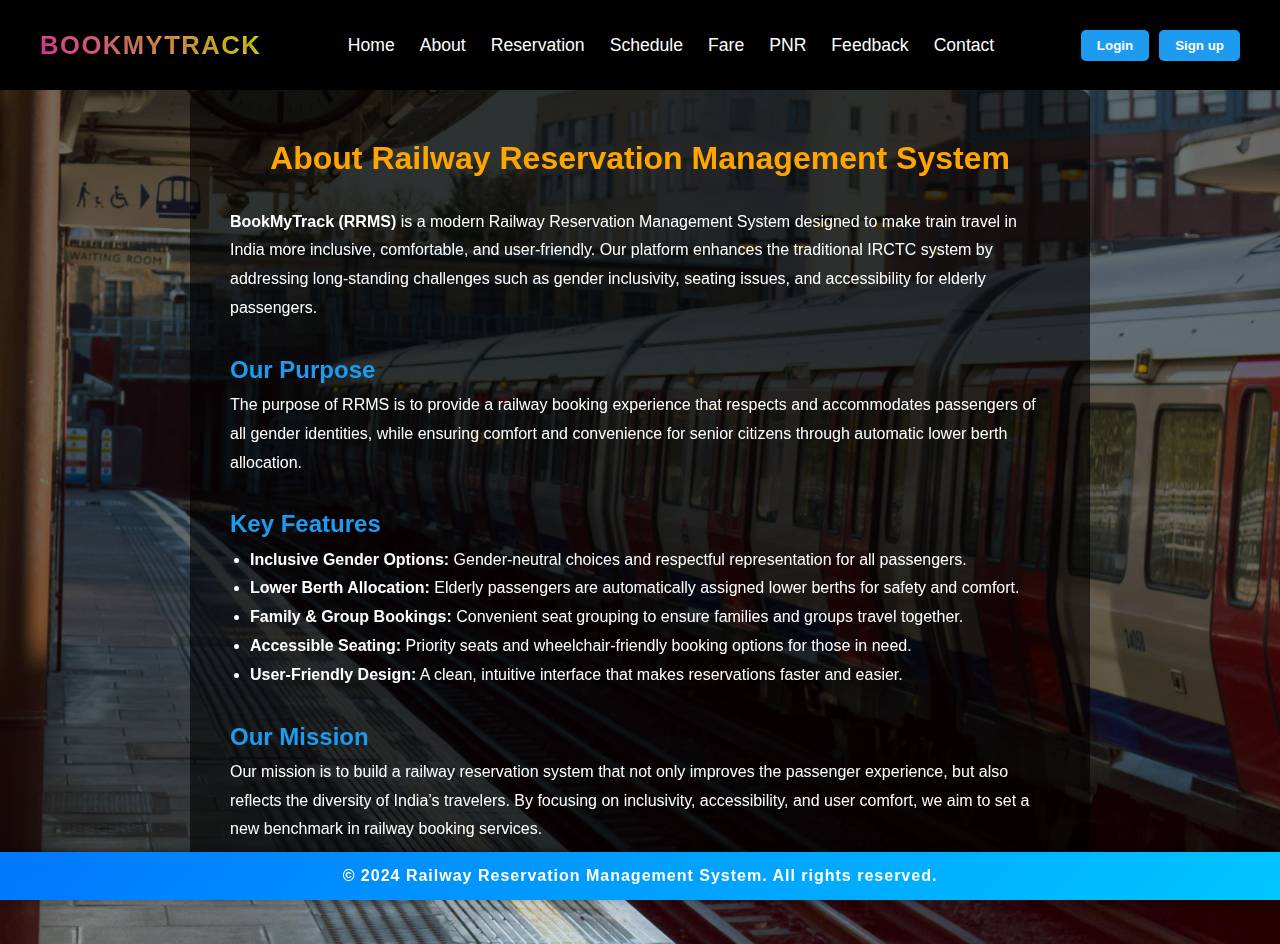
<file: about.html>
<!DOCTYPE html>
<html lang="en">
<head>
  <meta charset="UTF-8">
  <meta name="viewport" content="width=device-width, initial-scale=1.0">
  <title>BookMyTrack - About</title>
  <link rel="stylesheet" href="style.css">
  <link rel="stylesheet" href="about.css">
</head>
<body>
  <!-- Navbar -->
  <nav>
    <div class="logo">BookMyTrack</div>
     <div class="links">
      <a href="index.html">Home</a>
      <a href="about.html">About</a>
      <a href="reservation.html">Reservation</a>
      <a href="schedule.html">Schedule</a>
      <a href="fare.html">Fare</a>
      <a href="pnr.html">PNR</a>
      <a href="feedback.html">Feedback</a>
      <a href="contact.html">Contact</a>
    </div>
    <div class="buttons">
      <a href="login.html"><button>Login</button></a>
      <a href="registration.html"><button>Sign up</button></a>
    </div>
  </nav>

  <!-- About Section -->
  <div class="about-container">
    <h1>About Railway Reservation Management System</h1>
    <p>
      <strong>BookMyTrack (RRMS)</strong> is a modern Railway Reservation Management System
      designed to make train travel in India more inclusive, comfortable, and user-friendly.
      Our platform enhances the traditional IRCTC system by addressing long-standing challenges
      such as gender inclusivity, seating issues, and accessibility for elderly passengers.
    </p>

    <h2>Our Purpose</h2>
    <p>
      The purpose of RRMS is to provide a railway booking experience that respects and accommodates
      passengers of all gender identities, while ensuring comfort and convenience for senior citizens
      through automatic lower berth allocation.
    </p>

    <h2>Key Features</h2>
    <ul>
      <li><strong>Inclusive Gender Options:</strong> Gender-neutral choices and respectful representation for all passengers.</li>
      <li><strong>Lower Berth Allocation:</strong> Elderly passengers are automatically assigned lower berths for safety and comfort.</li>
      <li><strong>Family & Group Bookings:</strong> Convenient seat grouping to ensure families and groups travel together.</li>
      <li><strong>Accessible Seating:</strong> Priority seats and wheelchair-friendly booking options for those in need.</li>
      <li><strong>User-Friendly Design:</strong> A clean, intuitive interface that makes reservations faster and easier.</li>
    </ul>

    <h2>Our Mission</h2>
    <p>
      Our mission is to build a railway reservation system that not only improves the passenger experience,
      but also reflects the diversity of India’s travelers. By focusing on inclusivity, accessibility,
      and user comfort, we aim to set a new benchmark in railway booking services.
    </p>
  </div>

  <!-- Footer -->
  <footer>
    &copy; 2024 Railway Reservation Management System. All rights reserved.
  </footer>
</body>
</html>
</file>
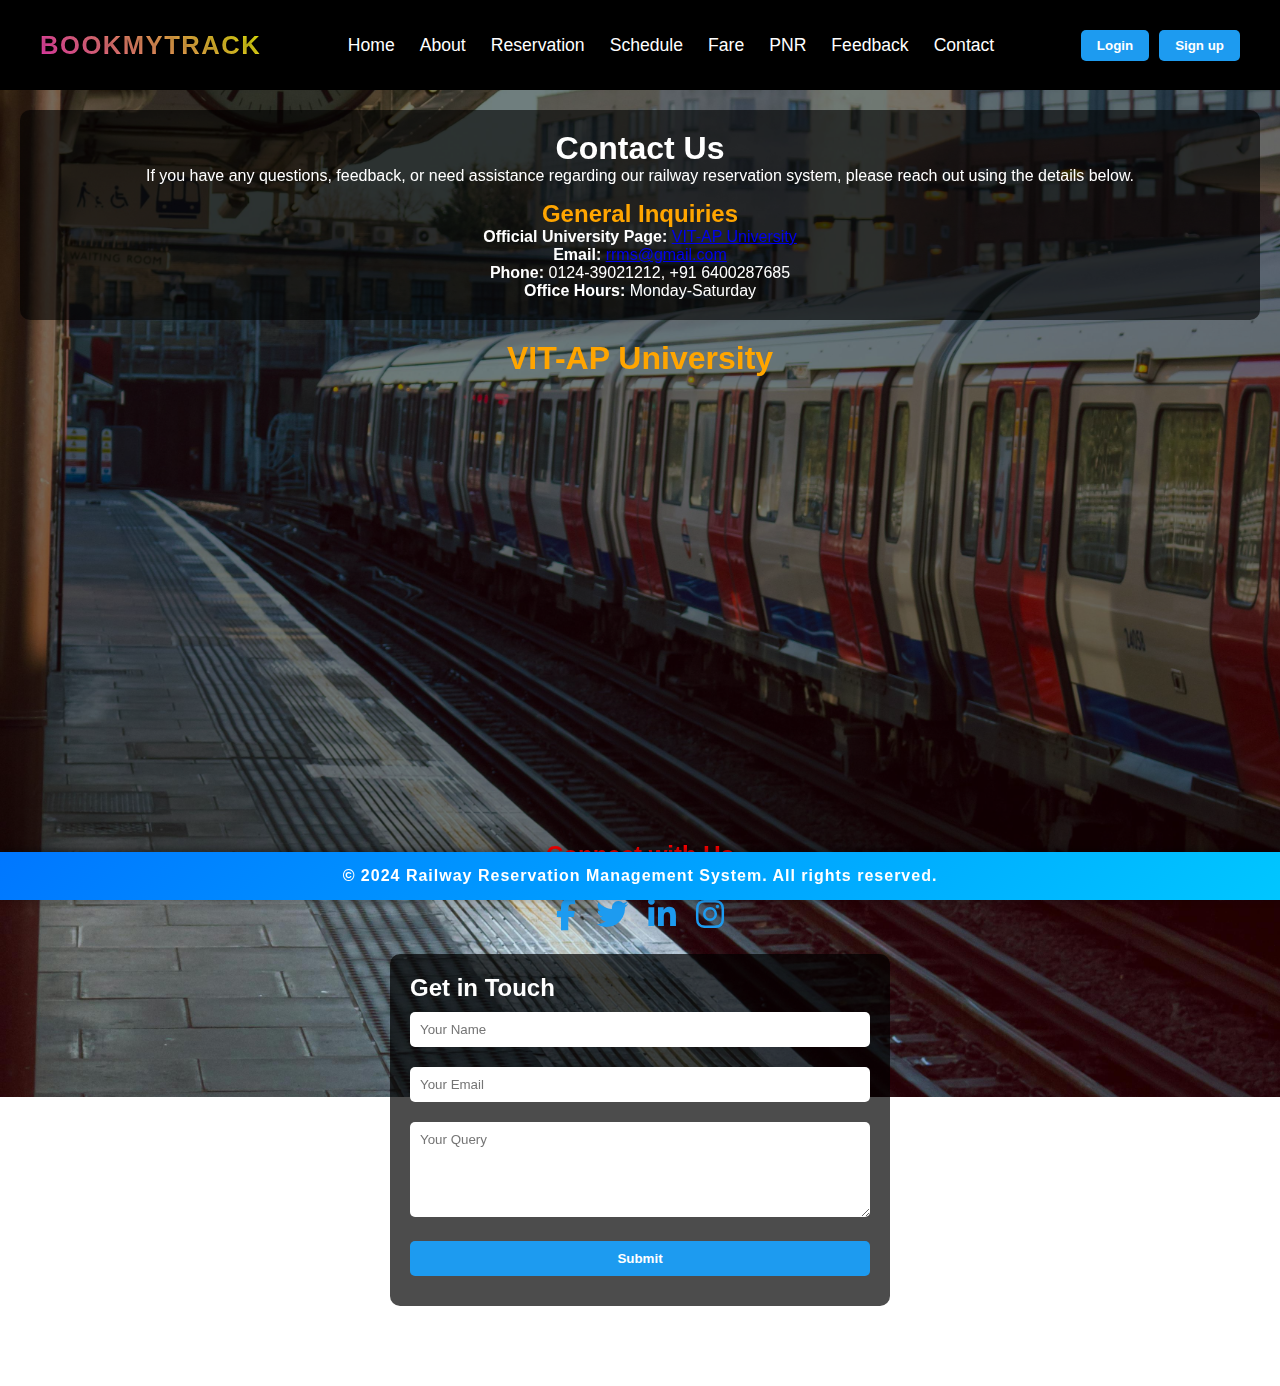
<file: contact.html>
<!DOCTYPE html>
<html lang="en">
<head>
  <meta charset="UTF-8">
  <meta name="viewport" content="width=device-width, initial-scale=1.0">
  <title>BookMyTrack - Contact</title>
  <link rel="stylesheet" href="style.css">
  <link rel="stylesheet" href="contact.css">
  <link rel="stylesheet" href="https://cdnjs.cloudflare.com/ajax/libs/font-awesome/6.6.0/css/all.min.css">
  
  <script>
    function validateForm() {
      const emailField = document.getElementById("email");
      const emailPattern = /^[^ ]+@[^ ]+\.(com)$/; 
      const email = emailField.value;

      if (!email.match(emailPattern)) {
        alert("Please enter a valid email address ending with '.com'.");
        return false;
      }

      document.getElementById("confirmationMessage").style.display = "block";
      document.getElementById("contactForm").reset();
      return false; 
    }
  </script>
</head>
<body>
  <!-- Navbar -->
  <nav>
    <div class="logo">BookMyTrack</div>
     <div class="links">
      <a href="index.html">Home</a>
      <a href="about.html">About</a>
      <a href="reservation.html">Reservation</a>
      <a href="schedule.html">Schedule</a>
      <a href="fare.html">Fare</a>
      <a href="pnr.html">PNR</a>
      <a href="feedback.html">Feedback</a>
      <a href="contact.html">Contact</a>
    </div>
    <div class="buttons">
      <a href="login.html"><button>Login</button></a>
      <a href="registration.html"><button>Sign up</button></a>
    </div>
  </nav>

  <!-- Contact Section -->
  <div class="container">
    <div class="content">
      <h1>Contact Us</h1>
      <p>If you have any questions, feedback, or need assistance regarding our railway reservation system, please reach out using the details below.</p>
      <div class="contact-info">
        <h2>General Inquiries</h2>
        <p><strong>Official University Page:</strong> <a href="https://vitap.ac.in/" target="_blank">VIT-AP University</a></p>
        <p><strong>Email:</strong> <a href="mailto:rrms@gmail.com">rrms@gmail.com</a></p>
        <p><strong>Phone:</strong> 0124-39021212, +91 6400287685</p>
        <p><strong>Office Hours:</strong> Monday-Saturday</p>
      </div>
    </div>

    <h1 style="color: orange; margin-top: 20px;">VIT-AP University</h1>
    <iframe src="https://www.google.com/maps/embed?pb=!1m18!1m12!1m3!1d3825.574674580178!2d80.49662157592765!3d16.497060527841082!2m3!1f0!2f0!3f0!3m2!1i1024!2i768!4f13.1!3m3!1m2!1s0x3a35f27d40f21c55%3A0x1490eacd54859850!2sVIT-AP%20University!5e0!3m2!1sen!2sin!4v1727515856056!5m2!1sen!2sin" allowfullscreen="" loading="lazy"></iframe>

    <div class="social-media">
      <h2 style="color: red;">Connect with Us</h2>
      <p>Follow us on social media:</p>
      <div class="social-icons">
        <a href="http://facebook.com/railwayreservation" target="_blank"><i class="fab fa-facebook-f"></i></a>
        <a href="http://twitter.com/railwayreserve" target="_blank"><i class="fab fa-twitter"></i></a>
        <a href="http://linkedin.com/company/railwayreservation" target="_blank"><i class="fab fa-linkedin-in"></i></a>
        <a href="https://instagram.com" target="_blank"><i class="fab fa-instagram"></i></a>
      </div>
    </div>

    <div class="get-in-touch-form">
      <h2>Get in Touch</h2>
      <div id="confirmationMessage">Thank you for your query!</div>
      <form id="contactForm" onsubmit="return validateForm()">
        <input type="text" name="name" placeholder="Your Name" required>
        <input type="email" id="email" name="email" placeholder="Your Email" required>
        <textarea name="query" rows="5" placeholder="Your Query" required></textarea>
        <button type="submit">Submit</button>
      </form>
    </div>
  </div>

  <!-- Footer -->
  <footer>
    &copy; 2024 Railway Reservation Management System. All rights reserved.
  </footer>
</body>
</html>
</file>
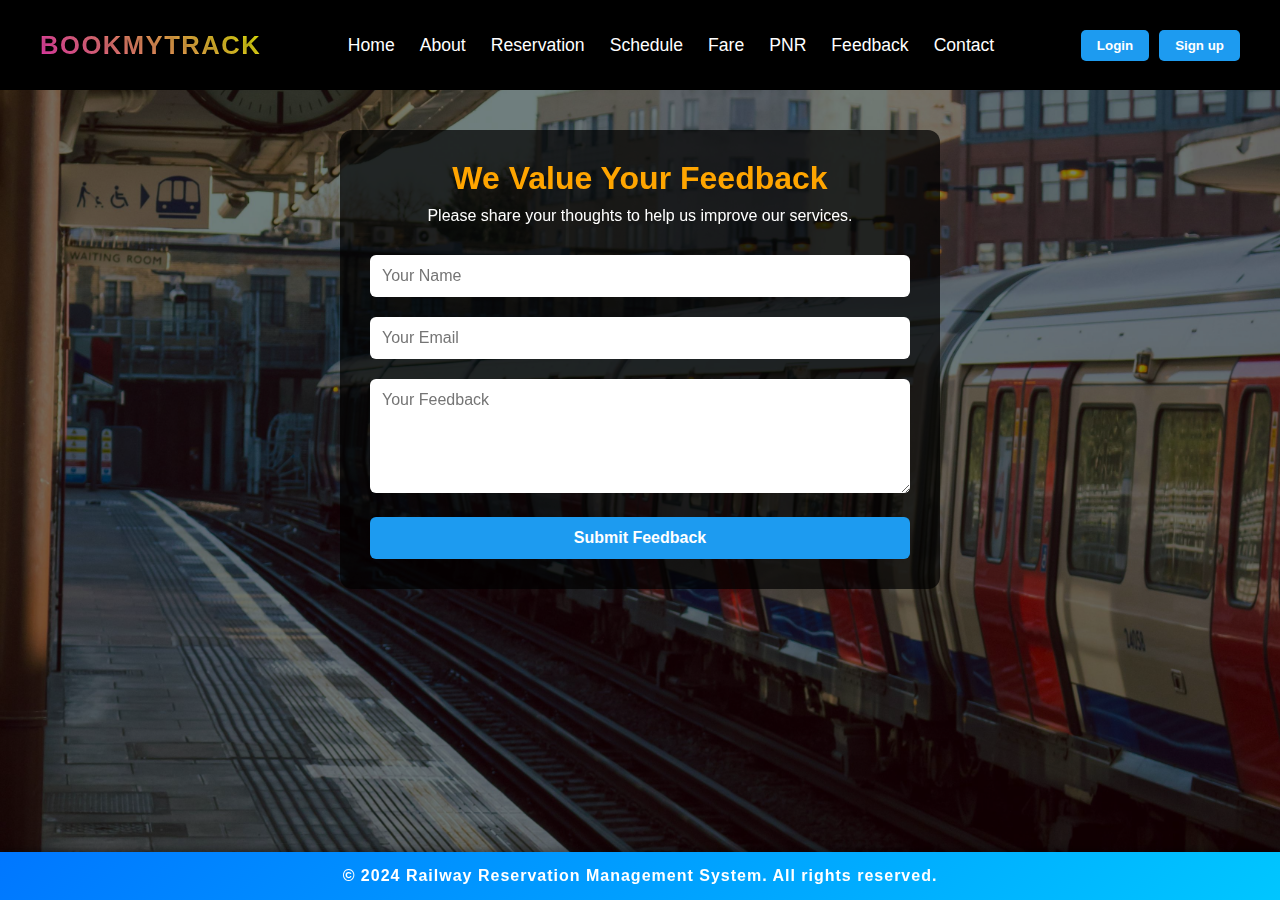
<file: feedback.html>
<!DOCTYPE html>
<html lang="en">
<head>
  <meta charset="UTF-8">
  <meta name="viewport" content="width=device-width, initial-scale=1.0">
  <title>BookMyTrack - Feedback</title>
  <link rel="stylesheet" href="style.css">
  <link rel="stylesheet" href="feedback.css">
</head>
<body>
  <!-- Navbar -->
  <nav>
    <div class="logo">BookMyTrack</div>
     <div class="links">
      <a href="index.html">Home</a>
      <a href="about.html">About</a>
      <a href="reservation.html">Reservation</a>
      <a href="schedule.html">Schedule</a>
      <a href="fare.html">Fare</a>
      <a href="pnr.html">PNR</a>
      <a href="feedback.html">Feedback</a>
      <a href="contact.html">Contact</a>
    </div>
    <div class="buttons">
      <a href="login.html"><button>Login</button></a>
      <a href="registration.html"><button>Sign up</button></a>
    </div>
  </nav>

  <!-- Feedback Section -->
  <div class="feedback-container">
    <h1>We Value Your Feedback</h1>
    <p>Please share your thoughts to help us improve our services.</p>
    <div id="feedbackMessage"></div>
    <form id="feedbackForm" onsubmit="return submitFeedback()">
      <input type="text" name="name" placeholder="Your Name" required>
      <input type="email" name="email" placeholder="Your Email" required>
      <textarea name="message" rows="5" placeholder="Your Feedback" required></textarea>
      <button type="submit">Submit Feedback</button>
    </form>
  </div>

  <!-- Footer -->
  <footer>
    &copy; 2024 Railway Reservation Management System. All rights reserved.
  </footer>

  <script>
    function submitFeedback() {
      const feedbackBox = document.getElementById("feedbackMessage");
      feedbackBox.style.display = "block";
      feedbackBox.style.backgroundColor = "rgba(0,128,0,0.8)";
      feedbackBox.innerText = "Thank you for your valuable feedback!";
      document.getElementById("feedbackForm").reset();
      return false; // prevent actual form submit
    }
  </script>
</body>
</html>
</file>
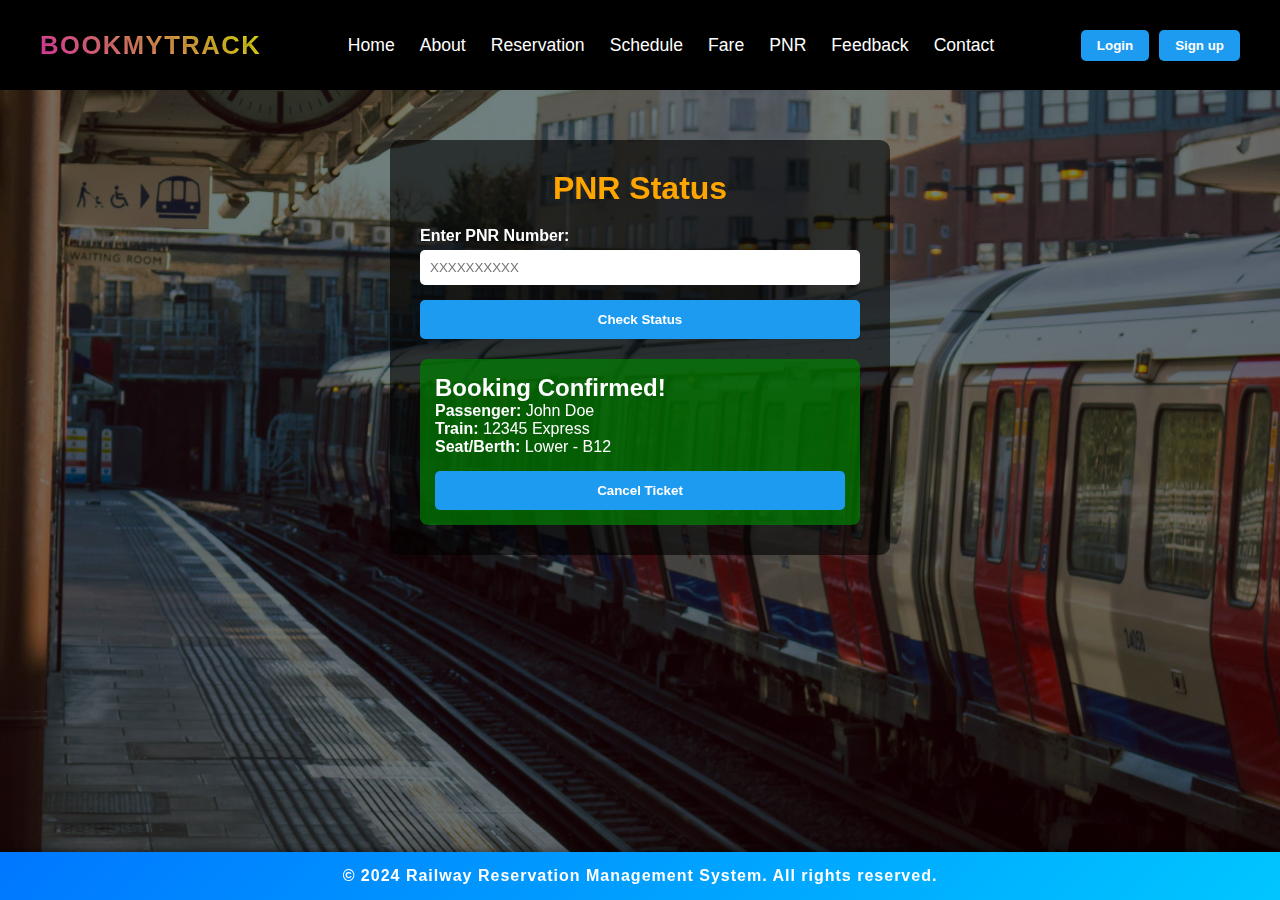
<file: pnr.html>
<!DOCTYPE html>
<html lang="en">
<head>
  <meta charset="UTF-8">
  <meta name="viewport" content="width=device-width, initial-scale=1.0">
  <title>BookMyTrack - PNR Status</title>
  <link rel="stylesheet" href="style.css">
  <link rel="stylesheet" href="pnr.css">
</head>
<body>
  <!-- Navbar -->
  <nav>
    <div class="logo">BookMyTrack</div>
    <div class="links">
      <a href="index.html">Home</a>
      <a href="about.html">About</a>
      <a href="reservation.html">Reservation</a>
      <a href="schedule.html">Schedule</a>
      <a href="fare.html">Fare</a>
      <a href="pnr.html">PNR</a>
      <a href="feedback.html">Feedback</a>
      <a href="contact.html">Contact</a>
    </div>
    <div class="buttons">
      <a href="login.html"><button>Login</button></a>
      <a href="registration.html"><button>Sign up</button></a>
    </div>
  </nav>

  <!-- PNR Section -->
  <div class="pnr-container">
    <h1>PNR Status</h1>
    <form>
      <label>Enter PNR Number:</label>
      <input type="text" name="pnr" placeholder="XXXXXXXXXX" required>
      <button type="submit">Check Status</button>
    </form>

    <!-- PNR Result -->
    <div class="pnr-result">
      <h2>Booking Confirmed!</h2>
      <p><strong>Passenger:</strong> John Doe</p>
      <p><strong>Train:</strong> 12345 Express</p>
      <p><strong>Seat/Berth:</strong> Lower - B12</p>
      <button onclick="alert('Ticket Cancelled');">Cancel Ticket</button>
    </div>
  </div>

  <!-- Footer -->
  <footer>
    &copy; 2024 Railway Reservation Management System. All rights reserved.
  </footer>
</body>
</html>
</file>
<file: style.css>
/* ========== GLOBAL STYLES ========== */
* {
  margin: 0;
  padding: 0;
  box-sizing: border-box;
  font-family: Arial, Helvetica, sans-serif;
}

html::before {
  content: '';
  position: fixed;
  top: 0;
  left: 0;
  width: 100%;
  height: 100%;
  background: rgba(0, 0, 0, 0.5); /* overlay darkness */
  z-index: 0;
}

body {
  min-height: 100vh;
  background: url("pexels-dom-j-7304-297836.jpg") center/cover fixed no-repeat;
  position: relative;
  z-index: 1;
  color: white;
  padding-bottom: 60px; /* spacing above footer */
}

/* ========== NAVBAR ========== */
nav {
  width: 100%;
  background-color: black;
  height: 10vh;
  display: flex;
  justify-content: space-between;
  align-items: center;
  padding: 0 40px;
  position: sticky;
  top: 0;
  z-index: 1000;
}

nav .logo {
  font-size: 1.6rem; /* decreased from 2rem */
  font-weight: 900;
  background: linear-gradient(45deg, #ff00f7, #eeee09, #89f200, #05e6d3);
  background-size: 400% 400%;
  -webkit-background-clip: text;
  -webkit-text-fill-color: transparent;
  font-family: 'Poppins', sans-serif;
  letter-spacing: 1.5px;
  text-transform: uppercase;
  text-shadow: 0 0 4px rgba(0,0,0,0.3);
  animation: gradientAnimation 6s ease infinite;
  transition: transform 0.3s, text-shadow 0.3s;
}

nav .logo:hover {
  transform: rotate(-3deg) scale(1.1); /* slightly smaller rotation & scale */
  text-shadow: 0 0 12px rgba(255,255,255,0.7);
  cursor: pointer;
}

@keyframes gradientAnimation {
  0% {background-position: 0% 50%;}
  50% {background-position: 100% 50%;}
  100% {background-position: 0% 50%;}
}


nav .links {
  display: flex;
  gap: 25px;
}

nav .links a {
  color: white;
  text-decoration: none;
  font-size: 1.1rem;
  transition: color 0.3s ease;
}

nav .links a:hover {
  color: #1d9bf0;
}

nav .buttons {
  display: flex;
  gap: 10px;
}

nav .buttons a button {
  padding: 8px 16px;
  background-color: #1d9bf0;
  border: none;
  border-radius: 5px;
  color: white;
  font-weight: bold;
  cursor: pointer;
  transition: 0.3s;
}

nav .buttons a button:hover {
  background-color: transparent;
  border: 2px solid #1d9bf0;
  color: #1d9bf0;
}

/* ========== SECTIONS ========== */
section {
  width: 100%;
  min-height: 90vh;
  display: flex;
  justify-content: center;
  align-items: center;
  padding: 40px;
  text-align: center;
}

/* ========== FOOTER ========== */
footer {
  background: linear-gradient(135deg, #0077ff, #00c6ff);
  color: white;
  text-align: center;
  padding: 15px;
  font-size: 1rem;
  font-weight: bold;
  letter-spacing: 1px;
  position: fixed;
  bottom: 0;
  left: 0;
  width: 100%;
  box-shadow: 0 -2px 8px rgba(0,0,0,0.4);
}



/* Hero Section */
.hero {
  display: flex;
  flex-wrap: wrap;
  justify-content: space-between;
  align-items: center;
  padding: 60px 40px;
  background: linear-gradient(rgba(0,0,0,0.5), rgba(0,0,0,0.5)),
              url('images/background.jpg') center/cover no-repeat;
  color: white;
}

.hero-text {
  flex: 1 1 500px;
  text-align: left;
}

.hero-text h1 {
  font-size: 3rem;
  margin-bottom: 20px;
  color: #ffb400;
}

.hero-text p {
  font-size: 1.2rem;
  margin-bottom: 30px;
}

.cta-btn {
  background-color: #1d9bf0;
  color: white;
  padding: 15px 25px;
  font-size: 1.1rem;
  border: none;
  border-radius: 50px;
  cursor: pointer;
  transition: 0.3s;
}

.cta-btn:hover {
  background-color: #005bb5;
}

.hero-image {
  flex: 1 1 500px;
  text-align: center;
}

.hero-image img {
  width: 100%;
  max-width: 500px;
  border-radius: 15px;
}

/* Features Section */
.features {
  padding: 60px 40px;
  text-align: center;
  background-color: rgba(0,0,0,0.7);
}

.features h2 {
  font-size: 2.5rem;
  margin-bottom: 40px;
  color: #ffb400;
}

.feature-cards {
  display: flex;
  flex-wrap: wrap;
  justify-content: center;
  gap: 30px;
}

.card {
  background-color: rgba(255,255,255,0.1);
  padding: 30px;
  border-radius: 15px;
  width: 250px;
  transition: 0.3s;
}

.card:hover {
  background-color: rgba(255,255,255,0.2);
  transform: translateY(-5px);
}

.card i {
  font-size: 2.5rem;
  color: #1d9bf0;
  margin-bottom: 15px;
}

.card h3 {
  font-size: 1.5rem;
  margin-bottom: 10px;
}

.card p {
  font-size: 1rem;
}
</file>
<file: about.css>
.about-container {
  padding: 40px;
  max-width: 900px;
  margin: 0 auto;
  background-color: rgba(0,0,0,0.6);
  border-radius: 10px;
  color: white;
  line-height: 1.8;
}

.about-container h1 {
  color: orange;
  margin-bottom: 20px;
  text-align: center;
}

.about-container h2 {
  color: #1d9bf0;
  margin-top: 25px;
}

.about-container ul {
  margin-left: 20px;
  list-style-type: disc;
}
</file>
<file: contact.css>
.container {
  padding: 20px;
  text-align: center;
  color: white;
}

.content {
  background-color: rgba(0, 0, 0, 0.6);
  padding: 20px;
  border-radius: 10px;
  margin-bottom: 20px;
}

.contact-info h2 {
  margin-top: 15px;
  color: orange;
}

iframe {
  margin: 20px auto;
  width: 100%;
  max-width: 600px;
  height: 400px;
  border: none;
  border-radius: 10px;
}

.social-media {
  margin: 20px 0;
}

.social-icons {
  display: flex;
  justify-content: center;
  gap: 20px;
  margin-top: 10px;
}

.social-icons a {
  font-size: 2rem;
  color: #1d9bf0;
  transition: 0.3s;
}

.social-icons a:hover {
  color: white;
}

.get-in-touch-form {
  background-color: rgba(0, 0, 0, 0.7);
  padding: 20px;
  border-radius: 10px;
  margin: 0 auto;
  max-width: 500px;
  text-align: left;
}

.get-in-touch-form input,
.get-in-touch-form textarea,
.get-in-touch-form button {
  width: 100%;
  margin: 10px 0;
  padding: 10px;
  border-radius: 5px;
  border: none;
}

.get-in-touch-form button {
  background-color: #1d9bf0;
  color: white;
  font-weight: bold;
  cursor: pointer;
}

.get-in-touch-form button:hover {
  background-color: #005bb5;
}

#confirmationMessage {
  display: none;
  background-color: rgba(0, 128, 0, 0.8);
  color: white;
  padding: 10px;
  border-radius: 5px;
  margin-bottom: 10px;
  text-align: center;
}
</file>
<file: feedback.css>
.feedback-container {
  max-width: 600px;
  margin: 40px auto;
  background-color: rgba(0, 0, 0, 0.7);
  padding: 30px;
  border-radius: 12px;
  text-align: center;
}

.feedback-container h1 {
  color: orange;
  margin-bottom: 10px;
}

.feedback-container p {
  margin-bottom: 20px;
}

.feedback-container form input,
.feedback-container form textarea {
  width: 100%;
  margin: 10px 0;
  padding: 12px;
  border: none;
  border-radius: 6px;
  font-size: 1rem;
}

.feedback-container form button {
  width: 100%;
  padding: 12px;
  margin-top: 10px;
  border: none;
  border-radius: 6px;
  background-color: #1d9bf0;
  color: white;
  font-weight: bold;
  font-size: 1rem;
  cursor: pointer;
  transition: 0.3s;
}

.feedback-container form button:hover {
  background-color: transparent;
  border: 2px solid #1d9bf0;
  color: #1d9bf0;
}

#feedbackMessage {
  display: none;
  margin-bottom: 15px;
  padding: 10px;
  border-radius: 6px;
  color: white;
  font-weight: bold;
}
</file>
<file: pnr.css>
.pnr-container {
  background: rgba(0,0,0,0.6);
  max-width: 500px;
  margin: 50px auto;
  padding: 30px;
  border-radius: 10px;
  color: white;
  text-align: left;
}

.pnr-container h1 {
  text-align: center;
  color: orange;
  margin-bottom: 20px;
}

.pnr-container label {
  display: block;
  margin-top: 10px;
  font-weight: bold;
}

.pnr-container input {
  width: 100%;
  padding: 10px;
  margin-top: 5px;
  border-radius: 5px;
  border: none;
}

.pnr-container button {
  width: 100%;
  padding: 12px;
  margin-top: 15px;
  border: none;
  border-radius: 5px;
  background: #1d9bf0;
  color: white;
  font-weight: bold;
  cursor: pointer;
  transition: 0.3s;
}

.pnr-container button:hover {
  background: #005bb5;
}

.pnr-result {
  background: rgba(0,128,0,0.7);
  margin-top: 20px;
  padding: 15px;
  border-radius: 8px;
}
</file>
